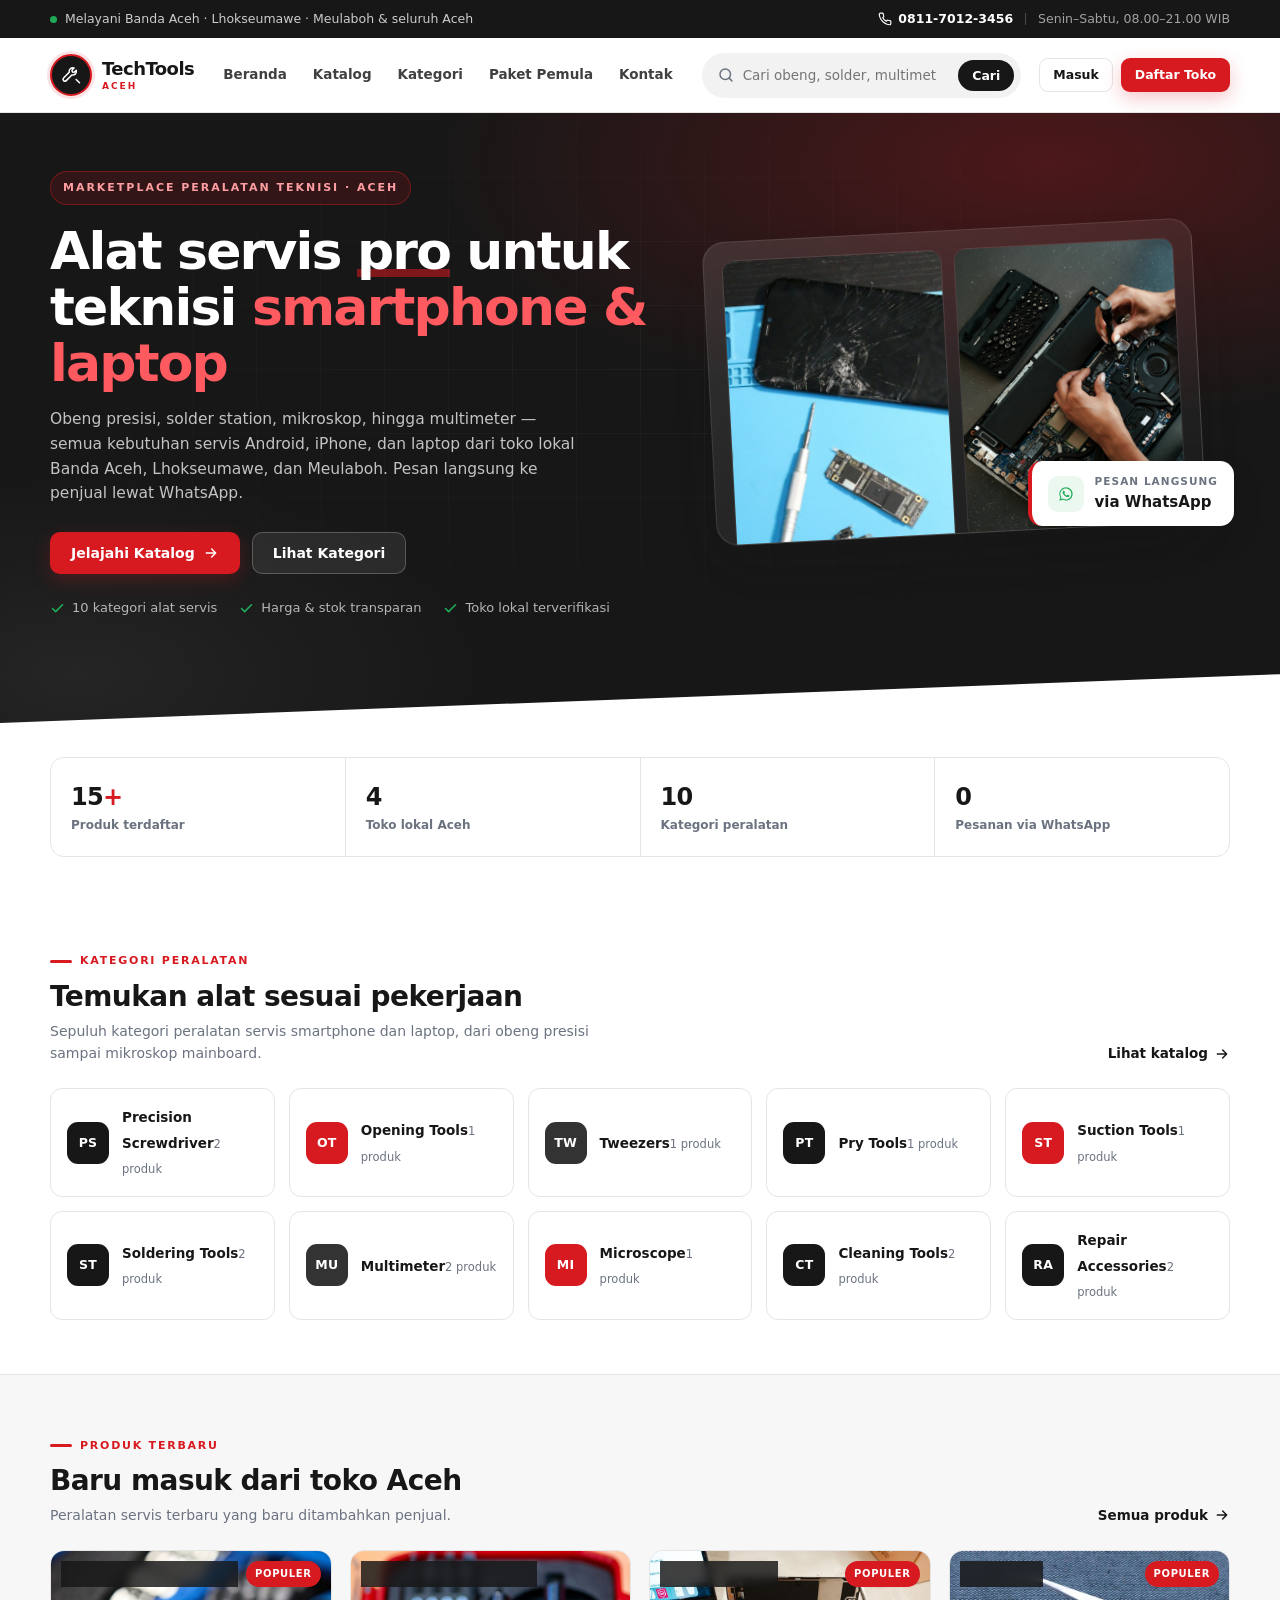
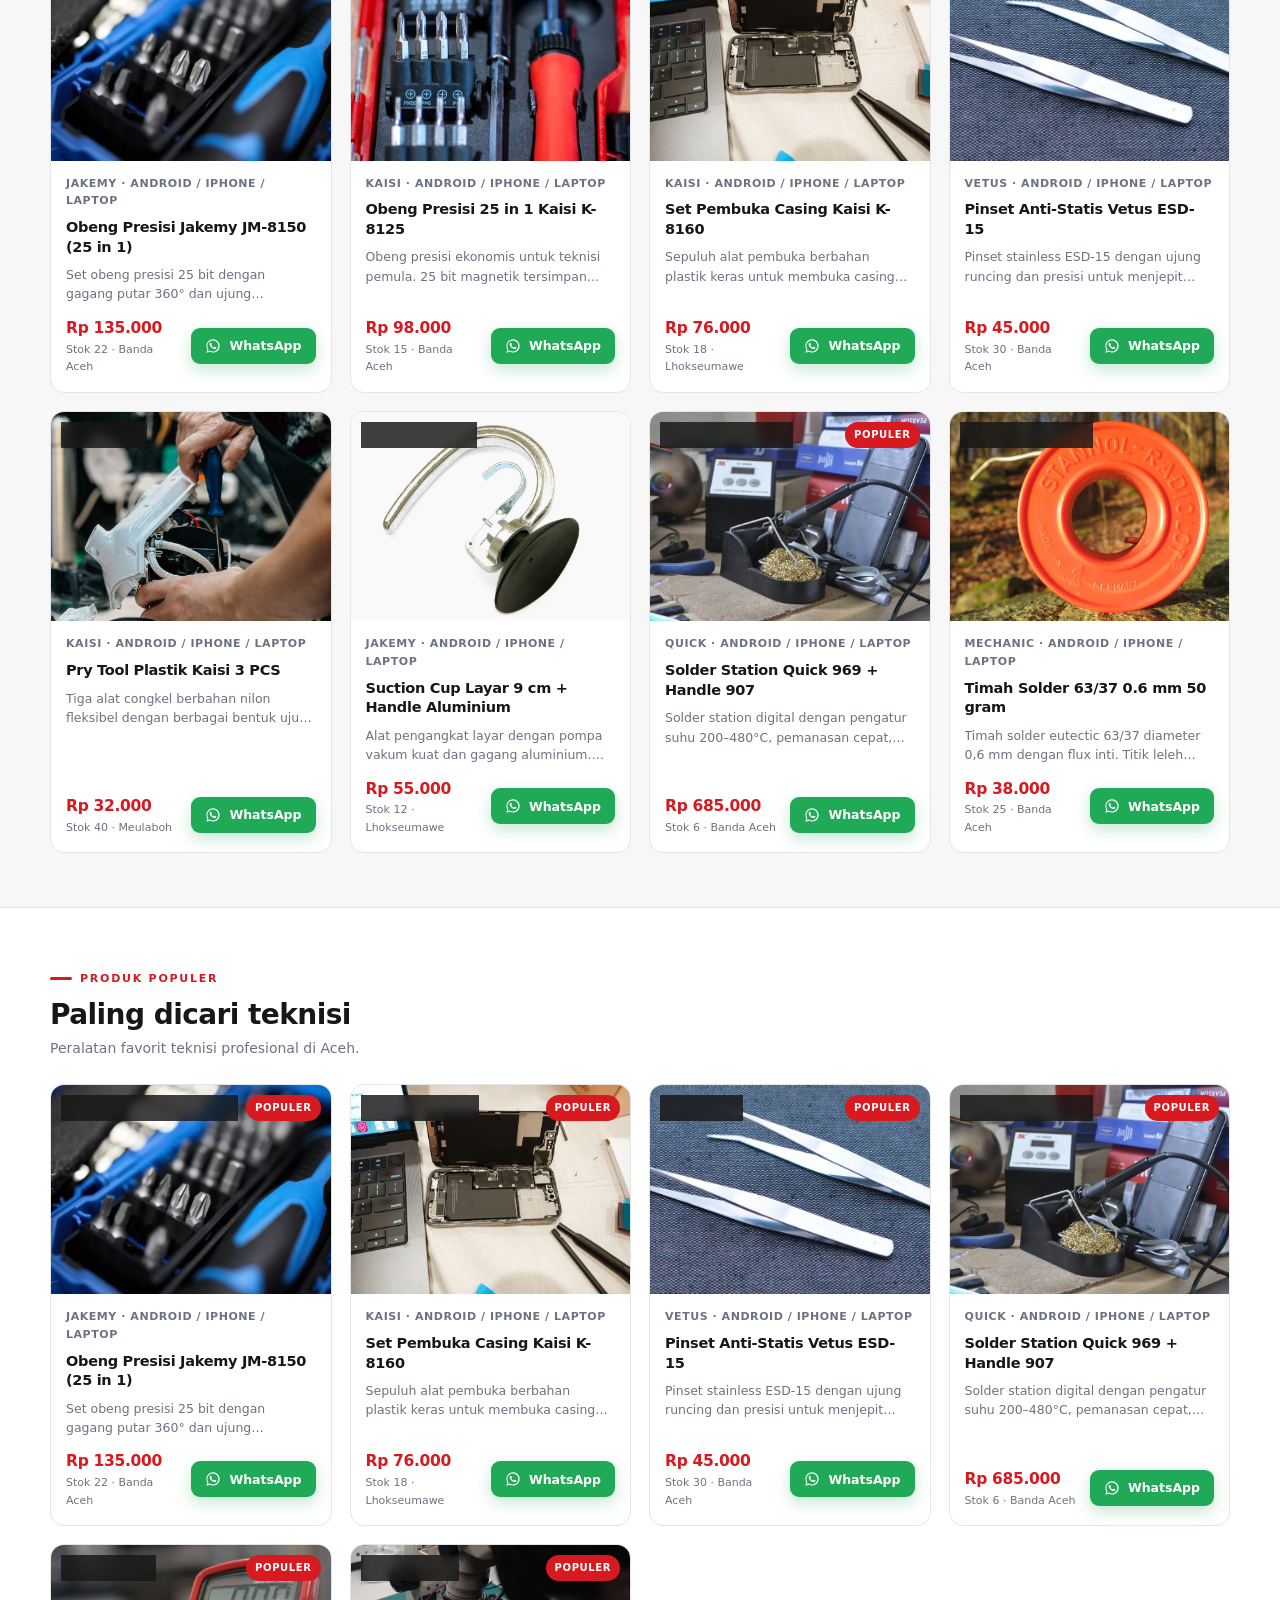
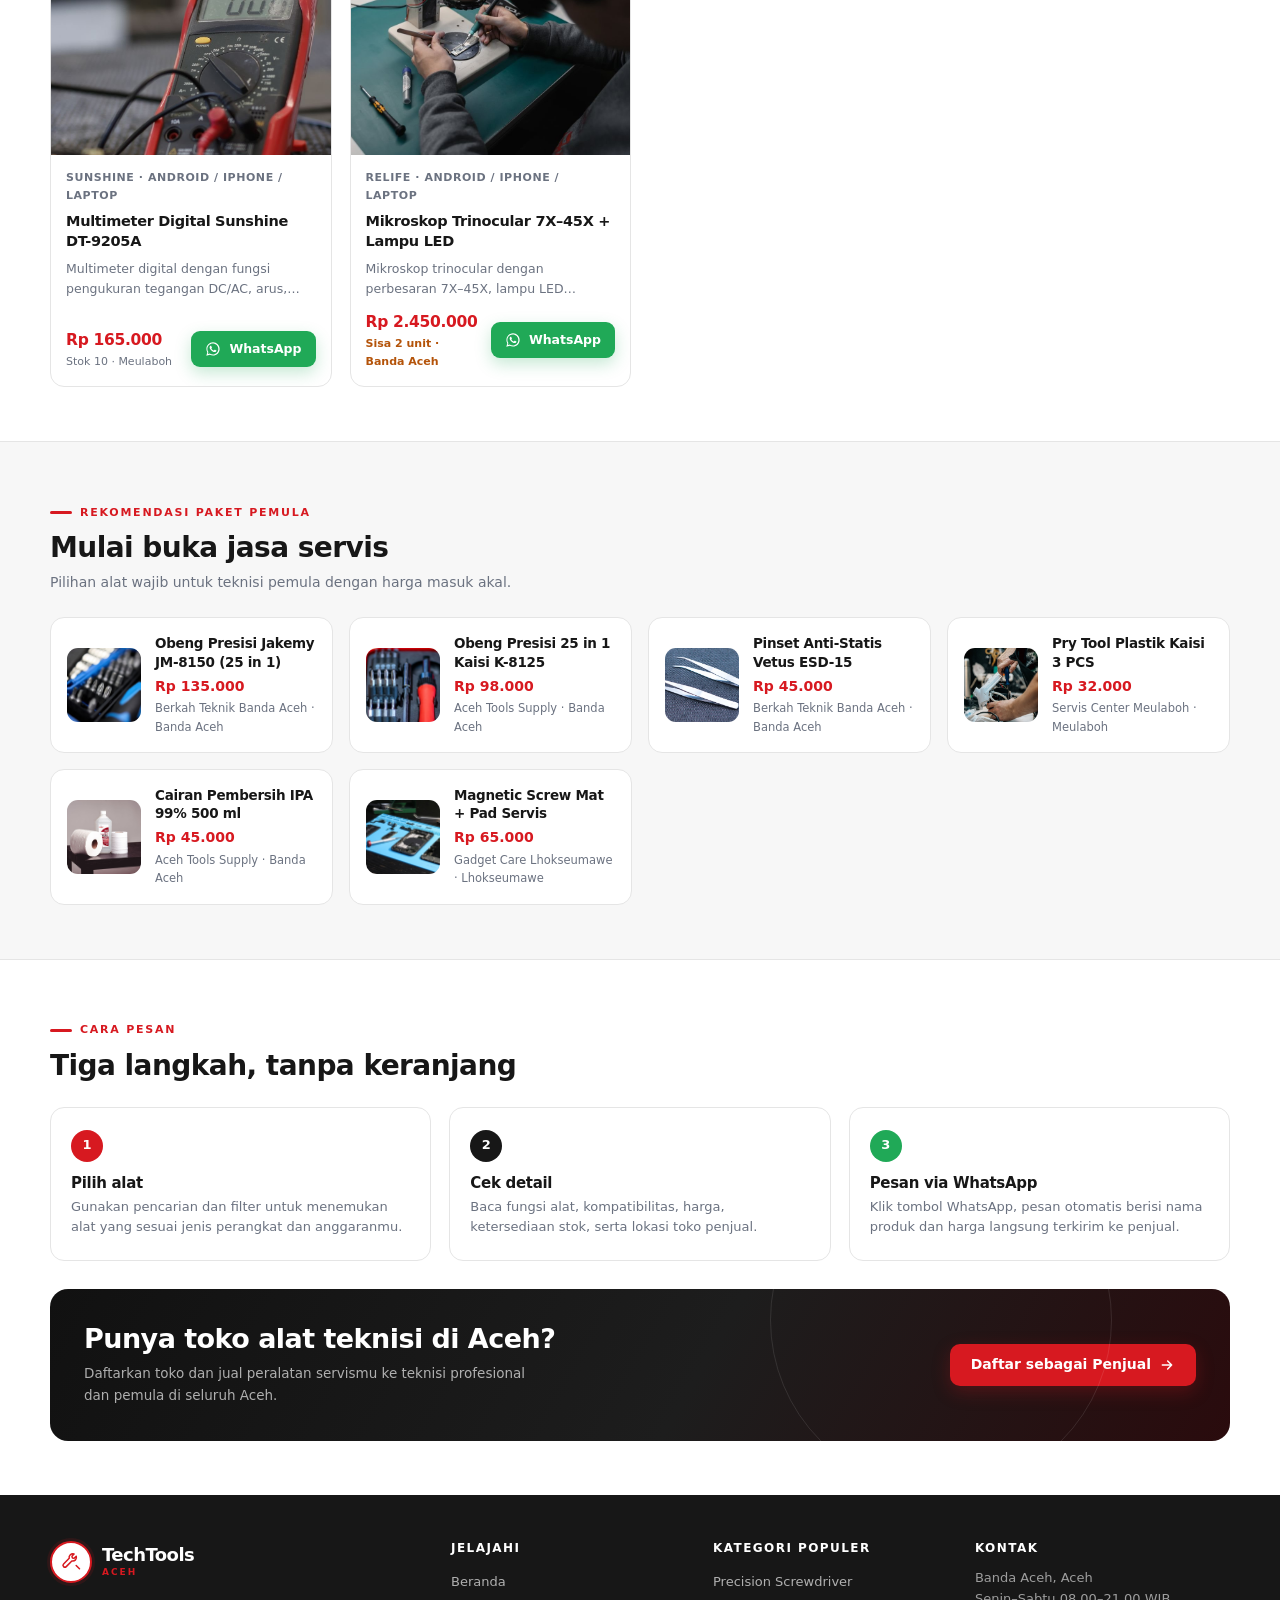
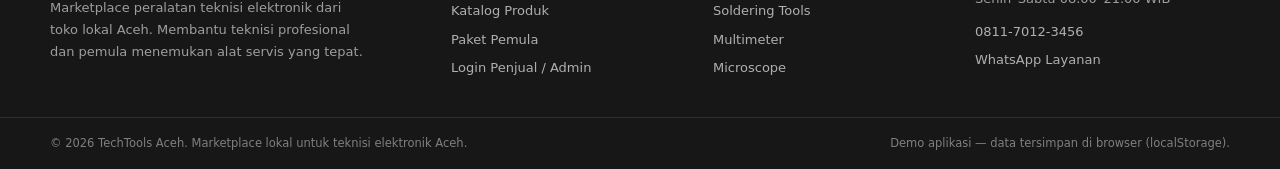
<file: index.html>
<!DOCTYPE html>
<html lang="id">
<head>
  <meta charset="utf-8" />
  <meta name="viewport" content="width=device-width, initial-scale=1" />
  <title>TechTools Aceh — Marketplace Peralatan Teknisi Elektronik</title>
  <meta name="description" content="Katalog peralatan teknisi servis smartphone Android, iPhone, dan laptop dari toko lokal Aceh. Cari alat, bandingkan, dan pesan langsung via WhatsApp." />
  <meta name="theme-color" content="#171717" />
  <link rel="icon" href="assets/icon.svg" type="image/svg+xml" />
  <link rel="manifest" href="manifest.webmanifest" />
  <link rel="stylesheet" href="css/styles.css" />
</head>
<body>
  <a class="skip-link" href="#view">Lewati ke konten utama</a>

  <div class="topbar">
    <div class="container topbar-inner">
      <p class="topbar-note">
        <span class="pulse-dot" aria-hidden="true"></span>
        Melayani Banda Aceh · Lhokseumawe · Meulaboh &amp; seluruh Aceh
      </p>
      <div class="topbar-links">
        <a href="tel:+6281170123456">
          <svg viewBox="0 0 24 24" width="14" height="14" aria-hidden="true" fill="none" stroke="currentColor" stroke-width="2" stroke-linecap="round"><path d="M22 16.9v3a2 2 0 0 1-2.2 2 19.8 19.8 0 0 1-8.6-3.1 19.5 19.5 0 0 1-6-6A19.8 19.8 0 0 1 2.1 4.2 2 2 0 0 1 4.1 2h3a2 2 0 0 1 2 1.7c.1 1 .4 1.9.7 2.8a2 2 0 0 1-.4 2.1L8.1 9.9a16 16 0 0 0 6 6l1.3-1.3a2 2 0 0 1 2.1-.4c.9.3 1.8.6 2.8.7a2 2 0 0 1 1.7 2Z"/></svg>
          0811-7012-3456
        </a>
        <span class="topbar-sep" aria-hidden="true"></span>
        <span class="topbar-hours">Senin–Sabtu, 08.00–21.00 WIB</span>
      </div>
    </div>
  </div>

  <header class="site-header" id="siteHeader">
    <div class="container header-inner">
      <a class="brand" href="#/home" aria-label="TechTools Aceh — Beranda">
        <span class="brand-mark" aria-hidden="true">
          <svg viewBox="0 0 32 32" fill="none" stroke="currentColor" stroke-width="2.1" stroke-linecap="round" stroke-linejoin="round">
            <path d="M19.5 5.5a5.2 5.2 0 0 0-6.7 6.1L5 19.4a2.6 2.6 0 0 0 3.7 3.7l7.8-7.8a5.2 5.2 0 0 0 6.1-6.7l-3 3-2.4-.6-.6-2.4 3-3Z"/>
            <path d="M22.5 21.5l4.6 4.6"/>
          </svg>
        </span>
        <span class="brand-text">
          <strong>TechTools</strong>
          <span class="brand-badge">ACEH</span>
        </span>
      </a>

      <nav class="main-nav" id="mainNav" aria-label="Navigasi utama">
        <a href="#/home">Beranda</a>
        <a href="#/katalog">Katalog</a>
        <a href="#/home" data-act="scroll" data-target="kategori">Kategori</a>
        <a href="#/home" data-act="scroll" data-target="paket">Paket Pemula</a>
        <a href="#/home" data-act="scroll" data-target="kontak">Kontak</a>
      </nav>

      <form class="header-search" id="headerSearch" role="search" autocomplete="off">
        <svg viewBox="0 0 24 24" width="18" height="18" aria-hidden="true" fill="none" stroke="currentColor" stroke-width="2" stroke-linecap="round"><circle cx="11" cy="11" r="7"/><path d="m20 20-3.5-3.5"/></svg>
        <input type="search" id="globalSearch" placeholder="Cari obeng, solder, multimeter…" aria-label="Cari produk" />
        <button type="submit" class="btn-search">Cari</button>
      </form>

      <div class="header-actions" id="authSlot"></div>

      <button class="nav-toggle" id="navToggle" aria-label="Buka menu" aria-expanded="false" aria-controls="mainNav">
        <span></span><span></span><span></span>
      </button>
    </div>
  </header>

  <main id="view" tabindex="-1"></main>

  <footer class="site-footer" id="kontak">
    <div class="container footer-grid">
      <div class="footer-brand">
        <a class="brand brand-light" href="#/home">
          <span class="brand-mark" aria-hidden="true">
            <svg viewBox="0 0 32 32" fill="none" stroke="currentColor" stroke-width="2.1" stroke-linecap="round" stroke-linejoin="round">
              <path d="M19.5 5.5a5.2 5.2 0 0 0-6.7 6.1L5 19.4a2.6 2.6 0 0 0 3.7 3.7l7.8-7.8a5.2 5.2 0 0 0 6.1-6.7l-3 3-2.4-.6-.6-2.4 3-3Z"/>
              <path d="M22.5 21.5l4.6 4.6"/>
            </svg>
          </span>
          <span class="brand-text"><strong>TechTools</strong><span class="brand-badge">ACEH</span></span>
        </a>
        <p>Marketplace peralatan teknisi elektronik dari toko lokal Aceh. Membantu teknisi profesional dan pemula menemukan alat servis yang tepat.</p>
      </div>

      <div class="footer-col">
        <h4>Jelajahi</h4>
        <a href="#/home">Beranda</a>
        <a href="#/katalog">Katalog Produk</a>
        <a href="#/home" data-act="scroll" data-target="paket">Paket Pemula</a>
        <a href="#/home" data-act="login">Login Penjual / Admin</a>
      </div>

      <div class="footer-col">
        <h4>Kategori Populer</h4>
        <a href="#/katalog" data-cat="Precision Screwdriver">Precision Screwdriver</a>
        <a href="#/katalog" data-cat="Soldering Tools">Soldering Tools</a>
        <a href="#/katalog" data-cat="Multimeter">Multimeter</a>
        <a href="#/katalog" data-cat="Microscope">Microscope</a>
      </div>

      <div class="footer-col">
        <h4>Kontak</h4>
        <p class="footer-contact">Banda Aceh, Aceh<br />Senin–Sabtu 08.00–21.00 WIB</p>
        <a href="tel:+6281170123456">0811-7012-3456</a>
        <a href="https://wa.me/6281170123456" target="_blank" rel="noopener">WhatsApp Layanan</a>
      </div>
    </div>
    <div class="footer-bottom">
      <div class="container">
        <p>© <span id="year">2026</span> TechTools Aceh. Marketplace lokal untuk teknisi elektronik Aceh.</p>
        <p class="footer-note">Demo aplikasi — data tersimpan di browser (localStorage).</p>
      </div>
    </div>
  </footer>

  <div id="modalRoot"></div>
  <div id="toastRoot" class="toast-root" role="status" aria-live="polite"></div>

  <script src="js/store.js"></script>
  <script src="js/dashboard.js"></script>
  <script src="js/app.js"></script>
</body>
</html>
</file>
<file: css/styles.css>
/* ==========================================================================
   TechTools Aceh — stylesheet
   Palette: black #171717, red #d71920, white #ffffff,
            light grey #f2f2f2 / #f7f7f7, WhatsApp green #20a957
   ========================================================================== */

:root {
  --ink: #171717;
  --ink-soft: #262626;
  --red: #d71920;
  --red-dark: #b3121a;
  --white: #ffffff;
  --grey-50: #f7f7f7;
  --grey-100: #f2f2f2;
  --grey-200: #e5e5e5;
  --muted: #6b7280;
  --wa: #20a957;
  --wa-dark: #178a45;
  --radius: 14px;
  --radius-sm: 10px;
  --shadow-sm: 0 1px 2px rgba(23, 23, 23, .06), 0 4px 14px rgba(23, 23, 23, .05);
  --shadow-md: 0 10px 30px rgba(23, 23, 23, .10);
  --shadow-lg: 0 24px 60px rgba(23, 23, 23, .18);
  --header-h: 74px;
  --font: "Plus Jakarta Sans", "Segoe UI", system-ui, -apple-system, "Helvetica Neue", Arial, sans-serif;
}

* { box-sizing: border-box; }

html { scroll-behavior: smooth; }

body {
  margin: 0;
  font-family: var(--font);
  color: var(--ink);
  background: var(--white);
  line-height: 1.6;
  -webkit-font-smoothing: antialiased;
}

img { max-width: 100%; display: block; }
a { color: inherit; text-decoration: none; }
button { font-family: inherit; }
h1, h2, h3, h4 { margin: 0; line-height: 1.2; letter-spacing: -.02em; }
p { margin: 0; }
ul { margin: 0; padding: 0; list-style: none; }
:focus-visible { outline: 3px solid rgba(215, 25, 32, .45); outline-offset: 2px; }

.skip-link {
  position: absolute; left: 16px; top: -60px; z-index: 100;
  background: var(--red); color: #fff; padding: 10px 16px; border-radius: 8px;
  font-weight: 700; transition: top .2s ease;
}
.skip-link:focus { top: 12px; }

.container {
  width: 100%;
  max-width: 1220px;
  margin: 0 auto;
  padding: 0 20px;
}

/* --------------------------------------------------------------- buttons */
.btn {
  display: inline-flex; align-items: center; justify-content: center; gap: 8px;
  padding: 12px 20px; border-radius: var(--radius-sm); border: 1px solid transparent;
  font-size: 14px; font-weight: 700; cursor: pointer; line-height: 1.1;
  transition: background .18s ease, color .18s ease, border-color .18s ease, transform .18s ease, box-shadow .18s ease;
  white-space: nowrap;
}
.btn:hover { transform: translateY(-1px); }
.btn:active { transform: translateY(0); }
.btn-red { background: var(--red); color: #fff; box-shadow: 0 6px 18px rgba(215, 25, 32, .25); }
.btn-red:hover { background: var(--red-dark); }
.btn-dark { background: var(--ink); color: #fff; }
.btn-dark:hover { background: #000; }
.btn-outline { background: transparent; color: var(--ink); border-color: var(--grey-200); }
.btn-outline:hover { border-color: var(--ink); background: var(--grey-50); }
.btn-ghost-light { background: rgba(255, 255, 255, .08); color: #fff; border-color: rgba(255, 255, 255, .22); }
.btn-ghost-light:hover { background: rgba(255, 255, 255, .16); }
.btn-wa { background: var(--wa); color: #fff; box-shadow: 0 6px 16px rgba(32, 169, 87, .25); }
.btn-wa:hover { background: var(--wa-dark); }
.btn-sm { padding: 9px 13px; font-size: 12.5px; border-radius: 9px; }
.btn-block { width: 100%; }
.btn:disabled { opacity: .5; cursor: not-allowed; transform: none; }
.link-like {
  background: none; border: 0; padding: 0; color: var(--red); font-weight: 700;
  font-size: 12.5px; cursor: pointer; font-family: inherit; display: inline;
}
.link-like:hover { text-decoration: underline; }
.icon-btn {
  width: 34px; height: 34px; border-radius: 9px; border: 1px solid var(--grey-200);
  background: #fff; display: inline-flex; align-items: center; justify-content: center;
  cursor: pointer; color: var(--ink); transition: .15s ease;
}
.icon-btn:hover { border-color: var(--ink); background: var(--grey-50); }
.icon-btn.danger:hover { border-color: var(--red); color: var(--red); background: #fff5f5; }

/* ---------------------------------------------------------------- topbar */
.topbar { background: var(--ink); color: rgba(255, 255, 255, .78); font-size: 12.5px; }
.topbar-inner {
  display: flex; align-items: center; justify-content: space-between; gap: 14px;
  min-height: 38px; padding-top: 5px; padding-bottom: 5px; flex-wrap: wrap;
}
.topbar-note { display: flex; align-items: center; gap: 8px; }
.pulse-dot {
  width: 7px; height: 7px; border-radius: 50%; background: var(--wa);
  box-shadow: 0 0 0 0 rgba(32, 169, 87, .55); animation: pulse 2.4s infinite;
  flex: none;
}
@keyframes pulse {
  0% { box-shadow: 0 0 0 0 rgba(32, 169, 87, .55); }
  70% { box-shadow: 0 0 0 7px rgba(32, 169, 87, 0); }
  100% { box-shadow: 0 0 0 0 rgba(32, 169, 87, 0); }
}
.topbar-links { display: flex; align-items: center; gap: 12px; }
.topbar-links a { display: inline-flex; align-items: center; gap: 6px; color: #fff; font-weight: 600; }
.topbar-links a:hover { color: #ff8a8f; }
.topbar-sep { width: 1px; height: 12px; background: rgba(255, 255, 255, .22); }
.topbar-hours { color: rgba(255, 255, 255, .6); }

/* ---------------------------------------------------------------- header */
.site-header {
  position: sticky; top: 0; z-index: 40;
  background: rgba(255, 255, 255, .96);
  backdrop-filter: blur(10px);
  border-bottom: 1px solid var(--grey-200);
}
.header-inner {
  display: flex; align-items: center; gap: 18px;
  min-height: var(--header-h); flex-wrap: wrap;
  padding-top: 10px; padding-bottom: 10px;
}
.brand { display: inline-flex; align-items: center; gap: 10px; flex: none; }
.brand-mark {
  width: 42px; height: 42px; border-radius: 50%; flex: none;
  display: grid; place-items: center;
  background: var(--ink); color: #fff;
  border: 2px solid var(--red);
  box-shadow: 0 0 0 3px rgba(215, 25, 32, .12);
}
.brand-mark svg { width: 23px; height: 23px; }
.brand-text { display: flex; flex-direction: column; line-height: 1; }
.brand-text strong { font-size: 18px; letter-spacing: -.03em; }
.brand-badge {
  font-size: 9px; font-weight: 800; letter-spacing: .22em;
  color: var(--red); margin-top: 4px;
}
.brand-light, .brand-light .brand-text strong { color: #fff; }
.brand-light .brand-mark { background: #fff; color: var(--red); border-color: var(--red); }

.main-nav { display: flex; align-items: center; gap: 4px; }
.main-nav a {
  font-size: 13.5px; font-weight: 600; color: #404040;
  padding: 8px 11px; border-radius: 8px; transition: .15s ease;
}
.main-nav a:hover { color: var(--red); background: var(--grey-50); }

.header-search {
  flex: 1 1 220px; max-width: 360px; margin-left: auto;
  display: flex; align-items: center; gap: 8px;
  background: var(--grey-100); border: 1px solid transparent;
  border-radius: 999px; padding: 6px 6px 6px 14px;
  transition: .18s ease;
}
.header-search:focus-within { background: #fff; border-color: var(--ink); box-shadow: var(--shadow-sm); }
.header-search svg { color: var(--muted); flex: none; }
.header-search input {
  flex: 1; min-width: 0; border: 0; background: transparent; outline: none;
  font-size: 13.5px; font-family: inherit; color: var(--ink); padding: 6px 0;
}
.header-search input::-webkit-search-cancel-button { cursor: pointer; }
.btn-search {
  border: 0; border-radius: 999px; background: var(--ink); color: #fff;
  font-size: 12.5px; font-weight: 700; padding: 8px 14px; cursor: pointer;
  transition: .15s ease;
}
.btn-search:hover { background: var(--red); }

.header-actions { display: flex; align-items: center; gap: 8px; flex: none; }
.user-chip {
  display: flex; align-items: center; gap: 10px;
  border: 1px solid var(--grey-200); border-radius: 999px; padding: 5px 6px 5px 12px;
  background: #fff;
}
.user-chip .uc-role { font-size: 9.5px; font-weight: 800; letter-spacing: .12em; color: var(--red); display: block; line-height: 1.3; }
.user-chip .uc-name { font-size: 12.5px; font-weight: 700; line-height: 1.2; max-width: 130px; overflow: hidden; text-overflow: ellipsis; white-space: nowrap; }
.user-chip .avatar {
  width: 28px; height: 28px; border-radius: 50%; background: var(--ink); color: #fff;
  display: grid; place-items: center; font-size: 11px; font-weight: 800;
}

.nav-toggle {
  display: none; width: 42px; height: 40px; border-radius: 10px;
  border: 1px solid var(--grey-200); background: #fff; cursor: pointer;
  padding: 10px 9px; flex-direction: column; justify-content: space-between;
}
.nav-toggle span { display: block; height: 2px; background: var(--ink); border-radius: 2px; transition: .2s ease; }
body.nav-open .nav-toggle span:nth-child(1) { transform: translateY(7px) rotate(45deg); }
body.nav-open .nav-toggle span:nth-child(2) { opacity: 0; }
body.nav-open .nav-toggle span:nth-child(3) { transform: translateY(-7px) rotate(-45deg); }

/* ------------------------------------------------------------------ hero */
.hero {
  position: relative; overflow: hidden; color: #fff;
  background:
    radial-gradient(1000px 420px at 82% 8%, rgba(215, 25, 32, .28), transparent 62%),
    radial-gradient(700px 340px at 6% 92%, rgba(255, 255, 255, .06), transparent 60%),
    var(--ink);
  clip-path: polygon(0 0, 100% 0, 100% 92%, 0 100%);
  padding: 58px 0 104px;
}
.hero::before {
  content: ""; position: absolute; inset: 0;
  background-image: linear-gradient(rgba(255, 255, 255, .035) 1px, transparent 1px),
                    linear-gradient(90deg, rgba(255, 255, 255, .035) 1px, transparent 1px);
  background-size: 64px 64px;
  mask-image: radial-gradient(80% 70% at 50% 40%, #000, transparent 78%);
  pointer-events: none;
}
.hero-inner {
  position: relative; display: grid; grid-template-columns: 1.08fr .92fr;
  gap: 48px; align-items: center;
}
.eyebrow {
  display: inline-flex; align-items: center; gap: 8px;
  font-size: 11px; font-weight: 800; letter-spacing: .18em; text-transform: uppercase;
  color: #ff9ea2; background: rgba(215, 25, 32, .14);
  border: 1px solid rgba(215, 25, 32, .4);
  padding: 7px 12px; border-radius: 999px;
}
.hero h1 {
  font-size: clamp(30px, 4.4vw, 52px); font-weight: 800; letter-spacing: -.035em;
  margin: 18px 0 16px; line-height: 1.08;
}
.hero h1 .hl { color: #ff5a60; }
.hero h1 em { font-style: normal; position: relative; white-space: nowrap; }
.hero h1 em::after {
  content: ""; position: absolute; left: 0; right: 0; bottom: 4px; height: 8px;
  background: rgba(215, 25, 32, .55); z-index: -1;
}
.hero-copy > p { color: rgba(255, 255, 255, .74); max-width: 54ch; font-size: 15.5px; }
.hero-actions { display: flex; flex-wrap: wrap; gap: 12px; margin: 26px 0 24px; }
.hero-points { display: flex; flex-wrap: wrap; gap: 8px 22px; font-size: 13px; color: rgba(255, 255, 255, .68); }
.hero-points li { display: flex; align-items: center; gap: 7px; }
.hero-points svg { color: var(--wa); flex: none; }

.hero-media { position: relative; min-height: 330px; }
.hero-panel {
  position: absolute; inset: 0 6% 8% 0;
  border-radius: 22px; border: 1px solid rgba(255, 255, 255, .14);
  background: linear-gradient(150deg, rgba(255, 255, 255, .11), rgba(255, 255, 255, .02));
  backdrop-filter: blur(6px);
  transform: rotate(-3deg);
  overflow: hidden;
  box-shadow: var(--shadow-lg);
  display: grid; grid-template-columns: 1fr 1fr; gap: 12px; padding: 18px;
}
.hero-panel img { width: 100%; height: 100%; object-fit: cover; border-radius: 12px; border: 1px solid rgba(255, 255, 255, .1); }
.hero-panel img:nth-child(1) { grid-row: span 2; }
.hero-float {
  position: absolute; z-index: 2; right: -4px; bottom: 34px;
  background: #fff; color: var(--ink); border-radius: 14px;
  padding: 12px 16px; box-shadow: var(--shadow-md);
  display: flex; align-items: center; gap: 11px;
  border-left: 4px solid var(--red);
  animation: floaty 6s ease-in-out infinite;
}
.hero-float .hf-label { font-size: 10.5px; text-transform: uppercase; letter-spacing: .1em; color: var(--muted); font-weight: 700; }
.hero-float .hf-value { font-size: 15px; font-weight: 800; }
.hero-float .hf-icon { width: 36px; height: 36px; border-radius: 10px; background: #eaf8ef; color: var(--wa); display: grid; place-items: center; flex: none; }
@keyframes floaty { 0%, 100% { transform: translateY(0); } 50% { transform: translateY(-8px); } }

/* --------------------------------------------------------------- section */
.section { padding: 54px 0; }
.section-tight { padding: 34px 0; }
.section-grey { background: var(--grey-50); border-top: 1px solid var(--grey-200); border-bottom: 1px solid var(--grey-200); }
.section-head {
  display: flex; align-items: flex-end; justify-content: space-between;
  gap: 20px; margin-bottom: 24px; flex-wrap: wrap;
}
.section-head h2 { font-size: clamp(21px, 2.4vw, 28px); font-weight: 800; }
.section-head p { color: var(--muted); font-size: 14px; margin-top: 6px; max-width: 62ch; }
.kicker {
  display: inline-flex; align-items: center; gap: 8px;
  font-size: 11px; font-weight: 800; letter-spacing: .16em; text-transform: uppercase;
  color: var(--red); margin-bottom: 10px;
}
.kicker::before { content: ""; width: 22px; height: 3px; background: var(--red); border-radius: 2px; }
.link-more { font-size: 13.5px; font-weight: 700; color: var(--ink); display: inline-flex; align-items: center; gap: 6px; }
.link-more:hover { color: var(--red); }
.link-more svg { transition: transform .18s ease; }
.link-more:hover svg { transform: translateX(3px); }

.stat-strip {
  display: grid; grid-template-columns: repeat(4, 1fr);
  gap: 1px; background: var(--grey-200);
  border: 1px solid var(--grey-200); border-radius: var(--radius); overflow: hidden;
}
.stat-strip > div { background: #fff; padding: 20px; }
.stat-strip .ss-value { font-size: 24px; font-weight: 800; letter-spacing: -.03em; }
.stat-strip .ss-value span { color: var(--red); }
.stat-strip .ss-label { font-size: 12px; color: var(--muted); font-weight: 600; }

/* -------------------------------------------------------------- kategori */
.cat-grid { display: grid; grid-template-columns: repeat(auto-fill, minmax(196px, 1fr)); gap: 14px; }
.cat-card {
  display: flex; align-items: center; gap: 13px;
  background: #fff; border: 1px solid var(--grey-200); border-radius: 12px;
  padding: 15px 16px; transition: .18s ease; position: relative; overflow: hidden;
}
.cat-card::after {
  content: ""; position: absolute; left: 0; top: 0; bottom: 0; width: 3px;
  background: var(--red); transform: scaleY(0); transform-origin: top; transition: transform .2s ease;
}
.cat-card:hover { border-color: #cfcfcf; transform: translateY(-2px); box-shadow: var(--shadow-sm); }
.cat-card:hover::after { transform: scaleY(1); }
.cat-ico {
  width: 42px; height: 42px; border-radius: 11px; flex: none;
  background: var(--ink); color: #fff; display: grid; place-items: center;
  font-size: 12.5px; font-weight: 800; letter-spacing: .02em;
}
.cat-card:nth-child(3n+2) .cat-ico { background: var(--red); }
.cat-card:nth-child(4n+3) .cat-ico { background: #333; }
.cat-name { font-size: 13.5px; font-weight: 700; line-height: 1.3; }
.cat-count { font-size: 11.5px; color: var(--muted); margin-top: 2px; }

/* --------------------------------------------------------------- produk */
.product-grid { display: grid; grid-template-columns: repeat(auto-fill, minmax(238px, 1fr)); gap: 18px; }
.p-card {
  background: #fff; border: 1px solid var(--grey-200); border-radius: var(--radius);
  overflow: hidden; display: flex; flex-direction: column;
  transition: transform .18s ease, box-shadow .18s ease, border-color .18s ease;
}
.p-card:hover { transform: translateY(-3px); box-shadow: var(--shadow-md); border-color: #d8d8d8; }
.p-media { position: relative; display: block; aspect-ratio: 4 / 3; background: var(--grey-100); overflow: hidden; }
.p-media img { width: 100%; height: 100%; object-fit: cover; transition: transform .4s ease; }
.p-card:hover .p-media img { transform: scale(1.04); }
.p-tag {
  position: absolute; left: 10px; top: 10px;
  background: rgba(23, 23, 23, .82); color: #fff; backdrop-filter: blur(4px);
  font-size: 10px; font-weight: 800; letter-spacing: .06em; text-transform: uppercase;
  padding: 5px 9px; border-radius: 999px; max-width: calc(100% - 20px);
  overflow: hidden; text-overflow: ellipsis; white-space: nowrap;
}
.p-flag {
  position: absolute; right: 10px; top: 10px;
  background: var(--red); color: #fff; font-size: 10px; font-weight: 800;
  letter-spacing: .06em; text-transform: uppercase; padding: 5px 9px; border-radius: 999px;
}
.p-flag.rec { background: #fff; color: var(--red); }
.p-out {
  position: absolute; inset: auto 0 0 0; background: rgba(23, 23, 23, .86);
  color: #fff; font-size: 11px; font-weight: 700; text-align: center; padding: 6px;
  letter-spacing: .05em;
}
.p-body { padding: 14px 15px 16px; display: flex; flex-direction: column; gap: 8px; flex: 1; }
.p-meta { font-size: 11px; font-weight: 700; letter-spacing: .05em; text-transform: uppercase; color: var(--muted); }
.p-name { font-size: 14.5px; font-weight: 700; line-height: 1.35; }
.p-name a:hover { color: var(--red); }
.p-desc { font-size: 12.5px; color: var(--muted); line-height: 1.55; display: -webkit-box; -webkit-line-clamp: 2; -webkit-box-orient: vertical; overflow: hidden; }
.p-foot { margin-top: auto; display: flex; align-items: center; justify-content: space-between; gap: 10px; padding-top: 4px; }
.p-price { font-size: 15.5px; font-weight: 800; color: var(--red); letter-spacing: -.02em; }
.p-stock { font-size: 11px; color: var(--muted); }
.p-stock.low { color: #b45309; font-weight: 700; }
.p-stock.empty { color: var(--red); font-weight: 700; }

/* ------------------------------------------------------------- katalog */
.page-head {
  background: var(--ink); color: #fff; padding: 30px 0;
  position: relative; overflow: hidden;
}
.page-head::after {
  content: ""; position: absolute; width: 420px; height: 420px; right: -120px; top: -220px;
  background: radial-gradient(circle, rgba(215, 25, 32, .4), transparent 68%);
}
.page-head h1 { font-size: clamp(22px, 3vw, 31px); font-weight: 800; position: relative; }
.page-head p { color: rgba(255, 255, 255, .68); font-size: 13.5px; margin-top: 7px; position: relative; }
.breadcrumb { display: flex; gap: 8px; font-size: 12px; color: rgba(255, 255, 255, .55); margin-bottom: 10px; position: relative; }
.breadcrumb a:hover { color: #fff; }

.catalog-layout { display: grid; grid-template-columns: 272px 1fr; gap: 26px; align-items: start; padding: 30px 0 60px; }
.filters {
  background: #fff; border: 1px solid var(--grey-200); border-radius: var(--radius);
  padding: 18px; position: sticky; top: calc(var(--header-h) + 14px);
}
.filters-head { display: flex; align-items: center; justify-content: space-between; margin-bottom: 14px; }
.filters-head h3 { font-size: 15px; font-weight: 800; }
.filters-head button { background: none; border: 0; color: var(--red); font-size: 12px; font-weight: 700; cursor: pointer; padding: 0; }
.filters-head button:hover { text-decoration: underline; }
.filter-block { padding: 14px 0; border-top: 1px solid var(--grey-100); }
.filter-block:first-of-type { border-top: 0; padding-top: 0; }
.filter-block > label, .filter-label { display: block; font-size: 11.5px; font-weight: 800; letter-spacing: .08em; text-transform: uppercase; color: #525252; margin-bottom: 9px; }
.filter-block select, .filter-block input[type="number"], .filter-block input[type="search"] {
  width: 100%; padding: 9px 11px; border: 1px solid var(--grey-200); border-radius: 9px;
  font-family: inherit; font-size: 13px; color: var(--ink); background: #fff; outline: none;
}
.filter-block select:focus, .filter-block input:focus { border-color: var(--ink); }
.price-row { display: grid; grid-template-columns: 1fr auto 1fr; align-items: center; gap: 7px; }
.price-row span { color: var(--muted); font-size: 12px; }
.pill-group { display: flex; flex-wrap: wrap; gap: 6px; }
.pill {
  border: 1px solid var(--grey-200); background: #fff; border-radius: 999px;
  padding: 7px 12px; font-size: 12px; font-weight: 600; cursor: pointer; color: #444;
  transition: .15s ease;
}
.pill:hover { border-color: #bdbdbd; }
.pill.active { background: var(--ink); border-color: var(--ink); color: #fff; }
.filters-toggle { display: none; }

.catalog-toolbar {
  display: flex; align-items: center; justify-content: space-between; gap: 14px;
  margin-bottom: 18px; flex-wrap: wrap;
}
.result-count { font-size: 13px; color: var(--muted); }
.result-count strong { color: var(--ink); }
.sort-field { display: flex; align-items: center; gap: 8px; font-size: 12.5px; color: var(--muted); font-weight: 600; }
.sort-field select {
  padding: 9px 12px; border: 1px solid var(--grey-200); border-radius: 9px;
  font-family: inherit; font-size: 12.5px; font-weight: 600; color: var(--ink); background: #fff; outline: none;
}
.sort-field select:focus { border-color: var(--ink); }
.active-chips { display: flex; flex-wrap: wrap; gap: 7px; margin-bottom: 16px; }
.chip {
  display: inline-flex; align-items: center; gap: 6px;
  background: var(--grey-100); border: 1px solid var(--grey-200);
  border-radius: 999px; padding: 5px 10px; font-size: 11.5px; font-weight: 600;
}
.chip button { border: 0; background: none; cursor: pointer; color: var(--muted); font-size: 14px; line-height: 1; padding: 0; }
.chip button:hover { color: var(--red); }

.empty-state {
  border: 1px dashed #d4d4d4; border-radius: var(--radius); background: var(--grey-50);
  padding: 50px 24px; text-align: center;
}
.empty-state .es-icon {
  width: 58px; height: 58px; margin: 0 auto 16px; border-radius: 16px;
  background: #fff; border: 1px solid var(--grey-200); display: grid; place-items: center; color: var(--red);
}
.empty-state h3 { font-size: 17px; font-weight: 800; margin-bottom: 6px; }
.empty-state p { color: var(--muted); font-size: 13.5px; max-width: 46ch; margin: 0 auto 18px; }

/* --------------------------------------------------------------- paket */
.paket-grid { display: grid; grid-template-columns: repeat(auto-fill, minmax(268px, 1fr)); gap: 16px; }
.paket-card {
  background: #fff; border: 1px solid var(--grey-200); border-radius: var(--radius);
  padding: 16px; display: flex; gap: 14px; align-items: center; transition: .18s ease;
}
.paket-card:hover { border-color: var(--red); box-shadow: var(--shadow-sm); }
.paket-card img { width: 74px; height: 74px; border-radius: 11px; object-fit: cover; flex: none; }
.paket-card h4 { font-size: 13.5px; font-weight: 700; line-height: 1.35; }
.paket-card .pk-price { color: var(--red); font-weight: 800; font-size: 14px; margin-top: 4px; }
.paket-card .pk-shop { font-size: 11.5px; color: var(--muted); margin-top: 2px; }

/* ---------------------------------------------------------- cara pesan */
.steps { display: grid; grid-template-columns: repeat(3, 1fr); gap: 18px; }
.step {
  position: relative; background: #fff; border: 1px solid var(--grey-200);
  border-radius: var(--radius); padding: 22px 20px;
}
.step-no {
  width: 32px; height: 32px; border-radius: 50%; background: var(--red); color: #fff;
  display: grid; place-items: center; font-weight: 800; font-size: 13px; margin-bottom: 12px;
}
.step h4 { font-size: 15px; font-weight: 800; margin-bottom: 5px; }
.step p { font-size: 13px; color: var(--muted); }
.step:nth-child(2) .step-no { background: var(--ink); }
.step:nth-child(3) .step-no { background: var(--wa); }

/* ------------------------------------------------------------- cta band */
.cta-band {
  background: linear-gradient(120deg, #111 0%, #1d1d1d 55%, #2a0b0d 100%);
  color: #fff; border-radius: 18px; padding: 34px 34px;
  display: flex; align-items: center; justify-content: space-between; gap: 24px;
  flex-wrap: wrap; overflow: hidden; position: relative;
}
.cta-band::after {
  content: ""; position: absolute; width: 340px; height: 340px; right: 10%; top: -140px;
  border: 1px solid rgba(255, 255, 255, .1); border-radius: 50%;
}
.cta-band h2 { font-size: clamp(20px, 2.4vw, 27px); font-weight: 800; position: relative; }
.cta-band p { color: rgba(255, 255, 255, .66); font-size: 13.5px; margin-top: 8px; max-width: 52ch; position: relative; }
.cta-band .btn { position: relative; }

/* --------------------------------------------------------------- modal */
.modal-root { position: fixed; inset: 0; z-index: 90; }
.modal-backdrop {
  position: absolute; inset: 0; background: rgba(10, 10, 10, .62);
  backdrop-filter: blur(3px); display: flex; align-items: flex-start; justify-content: center;
  padding: 28px 16px; overflow-y: auto; animation: fade .18s ease;
}
@keyframes fade { from { opacity: 0; } to { opacity: 1; } }
.modal {
  position: relative; background: #fff; border-radius: 16px;
  width: 100%; max-width: 560px; box-shadow: var(--shadow-lg);
  animation: pop .2s ease; margin: auto;
}
.modal.modal-wide { max-width: 940px; }
.modal.modal-md { max-width: 700px; }
@keyframes pop { from { opacity: 0; transform: translateY(10px) scale(.99); } to { opacity: 1; transform: none; } }
.modal-close {
  position: absolute; right: 12px; top: 12px; z-index: 3;
  width: 34px; height: 34px; border-radius: 50%; border: 1px solid var(--grey-200);
  background: #fff; cursor: pointer; font-size: 19px; line-height: 1; color: var(--ink);
  display: grid; place-items: center; transition: .15s ease;
}
.modal-close:hover { background: var(--red); border-color: var(--red); color: #fff; }
.modal-head { padding: 22px 24px 0; }
.modal-head h2 { font-size: 19px; font-weight: 800; padding-right: 30px; }
.modal-head p { color: var(--muted); font-size: 13px; margin-top: 5px; }
.modal-body { padding: 20px 24px 24px; }

/* ------------------------------------------------------------ auth tabs */
.auth-tabs { display: flex; gap: 4px; background: var(--grey-100); padding: 4px; border-radius: 10px; margin-bottom: 18px; }
.auth-tabs button {
  flex: 1; border: 0; background: transparent; padding: 9px 8px; border-radius: 8px;
  font-size: 12.5px; font-weight: 700; cursor: pointer; color: #555; transition: .15s ease;
}
.auth-tabs button.active { background: #fff; color: var(--ink); box-shadow: var(--shadow-sm); }
.demo-note {
  margin-top: 14px; background: #fffbeb; border: 1px solid #fde68a; color: #7c5a09;
  border-radius: 9px; padding: 10px 12px; font-size: 12px; line-height: 1.55;
}
.demo-note code { background: #fff; padding: 1px 5px; border-radius: 4px; border: 1px solid #fde68a; font-size: 11.5px; }
.form-hint { font-size: 11.5px; color: var(--muted); margin-top: 5px; }

/* --------------------------------------------------------------- forms */
.field { margin-bottom: 13px; }
.field > label { display: block; font-size: 12px; font-weight: 700; color: #404040; margin-bottom: 6px; }
.field > label .req { color: var(--red); }
.field input[type="text"], .field input[type="number"], .field input[type="password"],
.field input[type="search"], .field input[type="url"], .field input[type="tel"],
.field select, .field textarea, .input {
  width: 100%; padding: 10px 12px; border: 1px solid var(--grey-200); border-radius: 9px;
  font-family: inherit; font-size: 13.5px; color: var(--ink); background: #fff;
  outline: none; transition: border-color .15s ease, box-shadow .15s ease;
}
.field textarea { resize: vertical; min-height: 90px; line-height: 1.55; }
.field input:focus, .field select:focus, .field textarea:focus {
  border-color: var(--ink); box-shadow: 0 0 0 3px rgba(23, 23, 23, .07);
}
.field-grid { display: grid; grid-template-columns: 1fr 1fr; gap: 0 14px; }
.field-grid-3 { display: grid; grid-template-columns: repeat(3, 1fr); gap: 0 14px; }
.check-row { display: flex; flex-wrap: wrap; gap: 8px; }
.check-pill {
  display: inline-flex; align-items: center; gap: 7px; border: 1px solid var(--grey-200);
  border-radius: 999px; padding: 7px 12px; font-size: 12.5px; cursor: pointer; user-select: none;
}
.check-pill:has(input:checked) { border-color: var(--ink); background: var(--ink); color: #fff; }
.check-pill input { accent-color: var(--red); margin: 0; }
.form-error {
  display: none; background: #fff1f2; border: 1px solid #fecdd3; color: #b3121a;
  border-radius: 9px; padding: 9px 12px; font-size: 12.5px; line-height: 1.5; margin-bottom: 14px;
}
.form-error.show { display: block; }
.form-actions { display: flex; gap: 10px; justify-content: flex-end; margin-top: 18px; flex-wrap: wrap; }
.upload-row { display: flex; gap: 12px; align-items: flex-start; }
.upload-preview {
  width: 104px; height: 82px; border-radius: 10px; border: 1px solid var(--grey-200);
  background: var(--grey-100); overflow: hidden; flex: none;
}
.upload-preview img { width: 100%; height: 100%; object-fit: cover; }
.upload-meta { flex: 1; min-width: 0; }
.file-input {
  font-size: 12px; color: var(--muted); width: 100%;
}
.file-input::file-selector-button {
  margin-right: 10px; padding: 7px 11px; border-radius: 8px; border: 1px solid var(--grey-200);
  background: #fff; font-family: inherit; font-weight: 600; font-size: 12px; cursor: pointer; color: var(--ink);
}
.file-input::file-selector-button:hover { border-color: var(--ink); }

/* -------------------------------------------------- product detail modal */
.product-detail { display: grid; grid-template-columns: .95fr 1.05fr; }
.pd-media { background: var(--grey-100); position: relative; min-height: 320px; border-radius: 16px 0 0 16px; overflow: hidden; }
.pd-media img { width: 100%; height: 100%; object-fit: cover; position: absolute; inset: 0; }
.pd-info { padding: 26px 26px 26px 24px; }
.pd-cat {
  display: inline-block; font-size: 10.5px; font-weight: 800; letter-spacing: .1em;
  text-transform: uppercase; color: var(--red); background: #fff1f2;
  border: 1px solid #fecdd3; padding: 5px 9px; border-radius: 999px;
}
.pd-info h2 { font-size: clamp(19px, 2.2vw, 24px); font-weight: 800; margin: 11px 0 6px; line-height: 1.28; padding-right: 24px; }
.pd-brand { font-size: 12.5px; color: var(--muted); }
.pd-price { font-size: 27px; font-weight: 800; color: var(--red); letter-spacing: -.03em; margin: 12px 0 4px; }
.pd-stock { font-size: 12.5px; color: #15803d; font-weight: 700; display: flex; align-items: center; gap: 6px; }
.pd-stock.low { color: #b45309; }
.pd-stock.empty { color: var(--red); }
.pd-stock::before { content: ""; width: 7px; height: 7px; border-radius: 50%; background: currentColor; }
.pd-specs { margin: 16px 0; border-top: 1px solid var(--grey-100); }
.pd-specs div { display: flex; justify-content: space-between; gap: 16px; padding: 8px 0; border-bottom: 1px solid var(--grey-100); font-size: 12.5px; }
.pd-specs dt { color: var(--muted); flex: none; }
.pd-specs dd { margin: 0; font-weight: 600; text-align: right; }
.pd-block h4 { font-size: 12px; text-transform: uppercase; letter-spacing: .1em; color: #525252; margin-bottom: 6px; }
.pd-block p { font-size: 13.5px; color: #444; line-height: 1.65; }
.pd-seller {
  display: flex; align-items: center; justify-content: space-between; gap: 14px;
  margin-top: 18px; padding: 14px; background: var(--grey-50);
  border: 1px solid var(--grey-200); border-radius: 12px; flex-wrap: wrap;
}
.pd-seller .shop-name { font-size: 13px; font-weight: 800; }
.pd-seller .shop-meta { font-size: 11.5px; color: var(--muted); margin-top: 2px; }
.pd-actions { margin-top: 14px; display: flex; flex-direction: column; gap: 8px; }
.pd-actions .btn { padding: 13px 18px; }
.pd-note { font-size: 11.5px; color: var(--muted); text-align: center; }

/* --------------------------------------------------------------- table */
.table-wrap { overflow-x: auto; border: 1px solid var(--grey-200); border-radius: 12px; background: #fff; }
table.tbl { width: 100%; border-collapse: collapse; font-size: 13px; min-width: 720px; }
table.tbl th {
  text-align: left; font-size: 10.5px; letter-spacing: .09em; text-transform: uppercase;
  color: #6b6b6b; background: var(--grey-50); padding: 11px 14px; border-bottom: 1px solid var(--grey-200);
  white-space: nowrap; font-weight: 800;
}
table.tbl td { padding: 11px 14px; border-bottom: 1px solid var(--grey-100); vertical-align: middle; }
table.tbl tbody tr:last-child td { border-bottom: 0; }
table.tbl tbody tr:hover { background: #fafafa; }
.t-prod { display: flex; align-items: center; gap: 10px; min-width: 210px; }
.t-prod img { width: 42px; height: 42px; border-radius: 8px; object-fit: cover; flex: none; border: 1px solid var(--grey-200); }
.t-prod .t-name { font-weight: 700; font-size: 13px; line-height: 1.35; }
.t-prod .t-sub { font-size: 11px; color: var(--muted); margin-top: 2px; }
.t-actions { display: flex; gap: 6px; justify-content: flex-end; flex-wrap: wrap; }
.t-price { font-weight: 700; white-space: nowrap; }
.badge {
  display: inline-flex; align-items: center; gap: 5px; font-size: 10.5px; font-weight: 800;
  letter-spacing: .05em; text-transform: uppercase; padding: 4px 8px; border-radius: 6px;
  background: var(--grey-100); color: #444; white-space: nowrap;
}
.badge.ok { background: #eaf8ef; color: #15803d; }
.badge.warn { background: #fef3c7; color: #92400e; }
.badge.out { background: #fee2e2; color: #b3121a; }
.badge.red { background: #fff1f2; color: var(--red); }
.badge.dark { background: var(--ink); color: #fff; }
.badge.off { background: var(--grey-200); color: #555; }

/* ----------------------------------------------------------- dashboard */
.dash { background: var(--grey-50); min-height: 70vh; padding: 26px 0 60px; }
.dash-head {
  display: flex; align-items: flex-start; justify-content: space-between; gap: 18px;
  flex-wrap: wrap; margin-bottom: 20px;
}
.dash-head h1 { font-size: clamp(21px, 2.6vw, 27px); font-weight: 800; }
.dash-head p { color: var(--muted); font-size: 13.5px; margin-top: 5px; }
.dash-head-actions { display: flex; gap: 9px; flex-wrap: wrap; }
.dash-tabs { display: flex; gap: 6px; flex-wrap: wrap; margin-bottom: 20px; }
.dash-tabs button {
  border: 1px solid var(--grey-200); background: #fff; border-radius: 999px;
  padding: 8px 15px; font-size: 12.5px; font-weight: 700; cursor: pointer; color: #444;
  display: inline-flex; align-items: center; gap: 7px; transition: .15s ease;
}
.dash-tabs button:hover { border-color: #bdbdbd; }
.dash-tabs button.active { background: var(--ink); border-color: var(--ink); color: #fff; }
.dash-tabs button .tab-count {
  font-size: 10.5px; background: var(--grey-100); color: #444; border-radius: 999px;
  padding: 1px 6px; font-weight: 800;
}
.dash-tabs button.active .tab-count { background: rgba(255, 255, 255, .17); color: #fff; }

.stat-cards { display: grid; grid-template-columns: repeat(5, 1fr); gap: 12px; margin-bottom: 22px; }
.stat-card {
  background: #fff; border: 1px solid var(--grey-200); border-radius: 12px;
  padding: 15px 16px; position: relative; overflow: hidden;
}
.stat-card::before { content: ""; position: absolute; left: 0; top: 0; width: 100%; height: 3px; background: var(--grey-200); }
.stat-card.accent::before { background: var(--red); }
.stat-card.green::before { background: var(--wa); }
.stat-card.dark::before { background: var(--ink); }
.stat-card .sc-label { font-size: 11px; font-weight: 700; color: var(--muted); text-transform: uppercase; letter-spacing: .06em; }
.stat-card .sc-value { font-size: 24px; font-weight: 800; letter-spacing: -.03em; margin-top: 6px; line-height: 1.15; }
.stat-card .sc-sub { font-size: 11px; color: var(--muted); margin-top: 2px; }

.panel { background: #fff; border: 1px solid var(--grey-200); border-radius: var(--radius); overflow: hidden; margin-bottom: 20px; }
.panel-head {
  padding: 16px 18px; border-bottom: 1px solid var(--grey-100);
  display: flex; align-items: center; justify-content: space-between; gap: 14px; flex-wrap: wrap;
}
.panel-head h2 { font-size: 15px; font-weight: 800; }
.panel-head p { font-size: 12px; color: var(--muted); margin-top: 3px; }
.panel-body { padding: 18px; }
.panel-body.flush { padding: 0; }
.toolbar { display: flex; gap: 9px; flex-wrap: wrap; align-items: center; }
.toolbar .input, .toolbar select {
  width: auto; min-width: 150px; padding: 9px 11px; border: 1px solid var(--grey-200);
  border-radius: 9px; font-family: inherit; font-size: 12.5px; background: #fff;
}
.toolbar .input:focus, .toolbar select:focus { border-color: var(--ink); outline: none; }
.toolbar .input.search { min-width: 210px; }

.seller-grid { display: grid; grid-template-columns: 1.05fr .95fr; gap: 20px; }
.info-strip {
  display: flex; gap: 10px; align-items: flex-start; background: #eff6ff;
  border: 1px solid #bfdbfe; color: #1e40af; border-radius: 10px;
  padding: 11px 13px; font-size: 12.5px; line-height: 1.55; margin-bottom: 18px;
}
.info-strip svg { flex: none; margin-top: 2px; }
.category-admin-grid { display: grid; grid-template-columns: repeat(auto-fill, minmax(250px, 1fr)); gap: 12px; }
.cat-admin {
  border: 1px solid var(--grey-200); border-radius: 11px; padding: 14px;
  display: flex; flex-direction: column; gap: 8px; background: #fff;
}
.cat-admin .ca-top { display: flex; align-items: center; justify-content: space-between; gap: 10px; }
.cat-admin h4 { font-size: 13.5px; font-weight: 800; }
.cat-admin p { font-size: 12px; color: var(--muted); line-height: 1.55; flex: 1; }
.cat-admin .ca-foot { display: flex; align-items: center; justify-content: space-between; gap: 10px; border-top: 1px solid var(--grey-100); padding-top: 9px; }

/* -------------------------------------------------------------- footer */
.site-footer { background: var(--ink); color: rgba(255, 255, 255, .7); padding-top: 46px; margin-top: 0; }
.footer-grid { display: grid; grid-template-columns: 1.6fr 1fr 1fr 1.1fr; gap: 30px; padding-bottom: 34px; }
.footer-brand p { font-size: 13px; margin-top: 14px; line-height: 1.7; max-width: 38ch; color: rgba(255, 255, 255, .58); }
.footer-col h4 { color: #fff; font-size: 12px; text-transform: uppercase; letter-spacing: .12em; margin-bottom: 13px; }
.footer-col a { display: block; font-size: 13px; padding: 4px 0; color: rgba(255, 255, 255, .66); }
.footer-col a:hover { color: #fff; }
.footer-contact { font-size: 13px; color: rgba(255, 255, 255, .58); margin-bottom: 8px; }
.footer-bottom { border-top: 1px solid rgba(255, 255, 255, .1); padding: 16px 0; }
.footer-bottom .container { display: flex; gap: 12px; justify-content: space-between; flex-wrap: wrap; font-size: 11.5px; color: rgba(255, 255, 255, .45); }

/* -------------------------------------------------------------- toast */
.toast-root { position: fixed; left: 50%; bottom: 22px; transform: translateX(-50%); z-index: 120; display: flex; flex-direction: column; gap: 8px; align-items: center; width: calc(100% - 32px); max-width: 420px; pointer-events: none; }
.toast {
  background: var(--ink); color: #fff; border-radius: 10px; padding: 11px 16px;
  font-size: 13px; font-weight: 600; box-shadow: var(--shadow-md);
  border-left: 3px solid var(--wa); animation: toastIn .22s ease;
  width: 100%; text-align: center;
}
.toast.error { border-left-color: var(--red); }
.toast.info { border-left-color: #3b82f6; }
@keyframes toastIn { from { opacity: 0; transform: translateY(10px); } to { opacity: 1; transform: none; } }

/* --------------------------------------------------------- access page */
.password-wrap { position: relative; }
.password-wrap input { padding-right: 78px; }
.password-wrap button {
  position: absolute; right: 5px; top: 50%; transform: translateY(-50%);
  border: 0; background: var(--grey-100); border-radius: 7px; padding: 6px 10px;
  font-size: 11px; font-weight: 700; cursor: pointer; color: #444;
}
.password-wrap button:hover { background: var(--grey-200); }
.locked-panel {
  max-width: 460px; margin: 60px auto; background: #fff; border: 1px solid var(--grey-200);
  border-radius: 16px; padding: 30px 26px; text-align: center; box-shadow: var(--shadow-sm);
}
.locked-panel .lock-ico {
  width: 54px; height: 54px; border-radius: 15px; background: #fff1f2; color: var(--red);
  display: grid; place-items: center; margin: 0 auto 14px;
}
.locked-panel h2 { font-size: 19px; font-weight: 800; margin-bottom: 6px; }
.locked-panel p { color: var(--muted); font-size: 13px; margin-bottom: 18px; }

/* --------------------------------------------------------- responsive */
@media (max-width: 1080px) {
  .stat-cards { grid-template-columns: repeat(3, 1fr); }
  .catalog-layout { grid-template-columns: 240px 1fr; }
  .hero-inner { grid-template-columns: 1fr; gap: 30px; }
  .hero-media { min-height: 300px; max-width: 520px; }
  .hero { clip-path: polygon(0 0, 100% 0, 100% 96%, 0 100%); padding-bottom: 78px; }
  .footer-grid { grid-template-columns: 1.4fr 1fr 1fr; }
  .footer-col:last-child { grid-column: span 3; }
}

@media (max-width: 960px) {
  .main-nav {
    order: 5; flex-basis: 100%; display: none;
    flex-direction: column; align-items: stretch; gap: 2px;
    padding: 8px 0 12px; border-top: 1px solid var(--grey-100); margin-top: 4px;
  }
  body.nav-open .main-nav { display: flex; }
  .main-nav a { padding: 11px 8px; font-size: 14px; }
  .nav-toggle { display: flex; }
  .header-search { order: 4; flex-basis: 100%; max-width: none; margin-left: 0; }
  .header-inner { gap: 10px 14px; }
  .header-actions { margin-left: auto; }
  .catalog-layout { grid-template-columns: 1fr; }
  .filters { position: static; display: none; }
  .filters.open { display: block; }
  .filters-toggle { display: inline-flex; }
  .stat-strip { grid-template-columns: repeat(2, 1fr); }
  .stat-cards { grid-template-columns: repeat(2, 1fr); }
  .seller-grid { grid-template-columns: 1fr; }
  .product-detail { grid-template-columns: 1fr; }
  .pd-media { border-radius: 16px 16px 0 0; min-height: 240px; aspect-ratio: 16 / 10; }
  .pd-info { padding: 20px; }
  .steps { grid-template-columns: 1fr; }
  .footer-grid { grid-template-columns: 1fr 1fr; }
  .footer-col:last-child { grid-column: span 2; }
}

@media (max-width: 680px) {
  .container { padding: 0 16px; }
  .topbar-hours, .topbar-sep { display: none; }
  .topbar-inner { justify-content: center; font-size: 11.5px; }
  .hero { padding: 38px 0 62px; clip-path: polygon(0 0, 100% 0, 100% 97%, 0 100%); }
  .hero h1 { font-size: 30px; }
  .hero-copy > p { font-size: 14px; }
  .hero-media { min-height: 240px; }
  .hero-panel { padding: 12px; gap: 8px; }
  .hero-float { padding: 9px 12px; bottom: 12px; right: 0; }
  .hero-float .hf-value { font-size: 13px; }
  .section { padding: 38px 0; }
  .cat-grid { grid-template-columns: 1fr 1fr; gap: 10px; }
  .cat-card { flex-direction: column; align-items: flex-start; gap: 9px; padding: 13px; }
  .cat-ico { width: 36px; height: 36px; font-size: 11.5px; }
  .cat-name { font-size: 12.5px; }
  .product-grid { grid-template-columns: 1fr 1fr; gap: 12px; }
  .p-body { padding: 11px 11px 13px; gap: 6px; }
  .p-name { font-size: 13px; }
  .p-desc { display: none; }
  .p-foot { flex-direction: column; align-items: stretch; gap: 8px; }
  .p-price { font-size: 14px; }
  .hide-sm { display: none !important; }
  .p-tag { font-size: 9px; padding: 4px 7px; left: 7px; top: 7px; }
  .p-flag { font-size: 9px; padding: 4px 7px; right: 7px; top: 7px; }
  .btn-wa.btn-sm { width: 100%; justify-content: center; }
  .stat-cards { grid-template-columns: 1fr 1fr; gap: 9px; }
  .stat-card { padding: 12px; }
  .stat-card .sc-value { font-size: 20px; }
  .footer-grid { grid-template-columns: 1fr; gap: 22px; }
  .footer-col:last-child { grid-column: auto; }
  .cta-band { padding: 24px 20px; }
  .modal-backdrop { padding: 12px 10px; }
  .modal-body, .modal-head { padding-left: 16px; padding-right: 16px; }
  .field-grid, .field-grid-3 { grid-template-columns: 1fr; }
  .dash { padding: 18px 0 40px; }
  .panel-body { padding: 14px; }
  .toast-root { bottom: 14px; }
  .paket-grid { grid-template-columns: 1fr; }
  .paket-card img { width: 64px; height: 64px; }
  .toolbar .input.search, .toolbar .input { min-width: 0; flex: 1; }
  .tbl-actions-mobile { justify-content: flex-start; }
}

@media (max-width: 420px) {
  .product-grid { grid-template-columns: 1fr; }
  .cat-grid { grid-template-columns: 1fr 1fr; }
  .brand-text strong { font-size: 16px; }
  .brand-mark { width: 38px; height: 38px; }
  .header-actions .btn { padding: 10px 13px; font-size: 13px; }
}

@media print {
  .site-header, .topbar, .site-footer, .filters, .header-search { display: none !important; }
}
</file>
